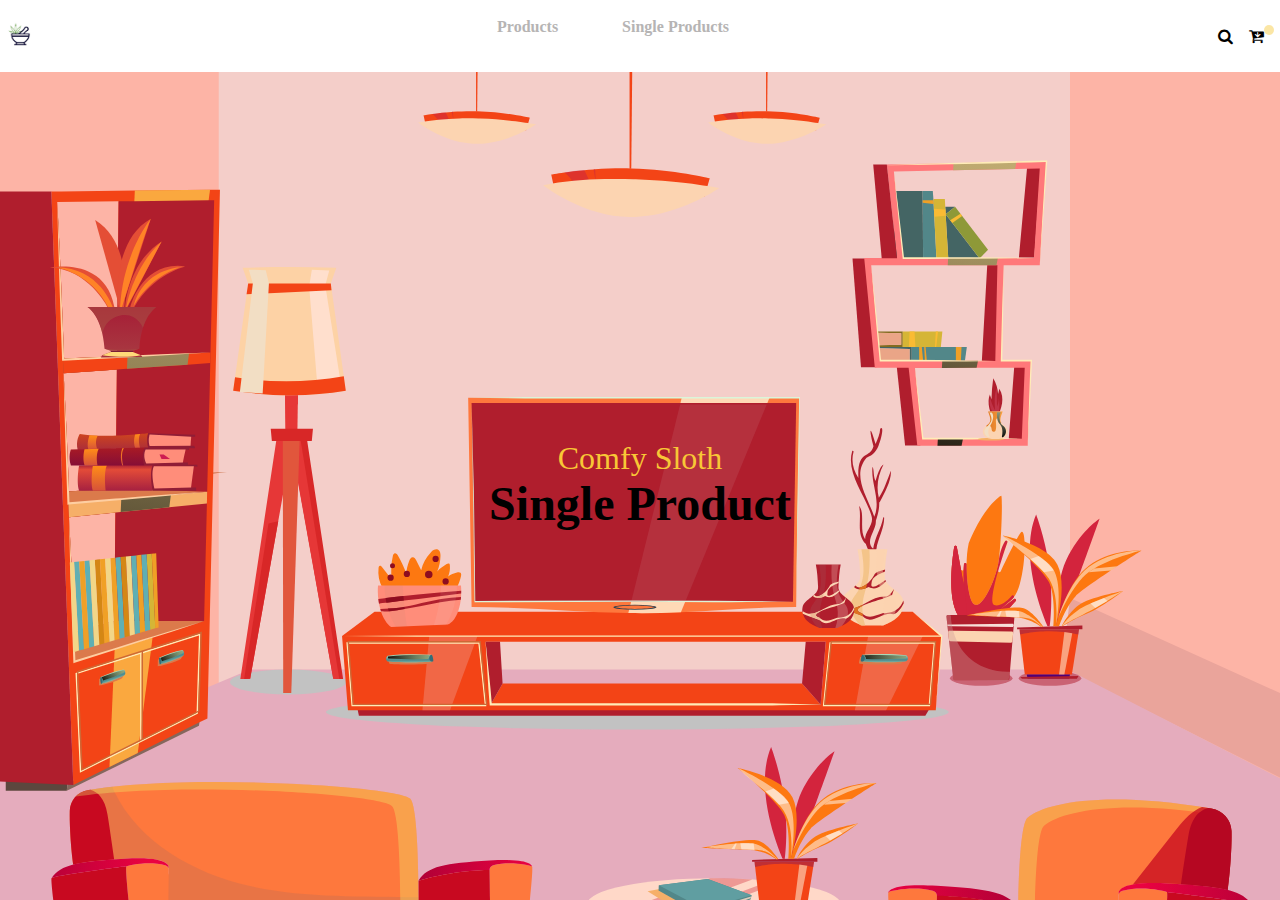
<file: index.html>
<html lang="en">
  <head>
    <meta charset="UTF-8" />
    <meta http-equiv="X-UA-Compatible" content="IE=edge" />
    <meta name="viewport" content="width=device-width, initial-scale=1.0" />

    <title>Document</title>
    <link rel="stylesheet" href="./index.css" />
    <link
      rel="stylesheet"
      href="https://cdnjs.cloudflare.com/ajax/libs/font-awesome/4.7.0/css/font-awesome.min.css"
    />
  </head>
  <body class="app_container">
    <header class="navbar-container">
      <a href="./index.html"><div title="logo"></div></a>
      <nav title="nav-content">
        <a href="./product.html">Products</a>
        <a href="./singleProduct.html">Single Products</a>
      </nav>
      <div class="nav-content-cart">
        <div><i class="fa fa-search"></i></div>
        <div><i class="fa fa-cart-arrow-down cart-content"></i></div>
      </div>
    </header>
    <section class="section-container">
      <div title="app-tittle">Comfy Sloth</div>
      <div id="product-quantities">Single Product</div>
    </section>
    <footer></footer>
  </body>
</html>
</file>
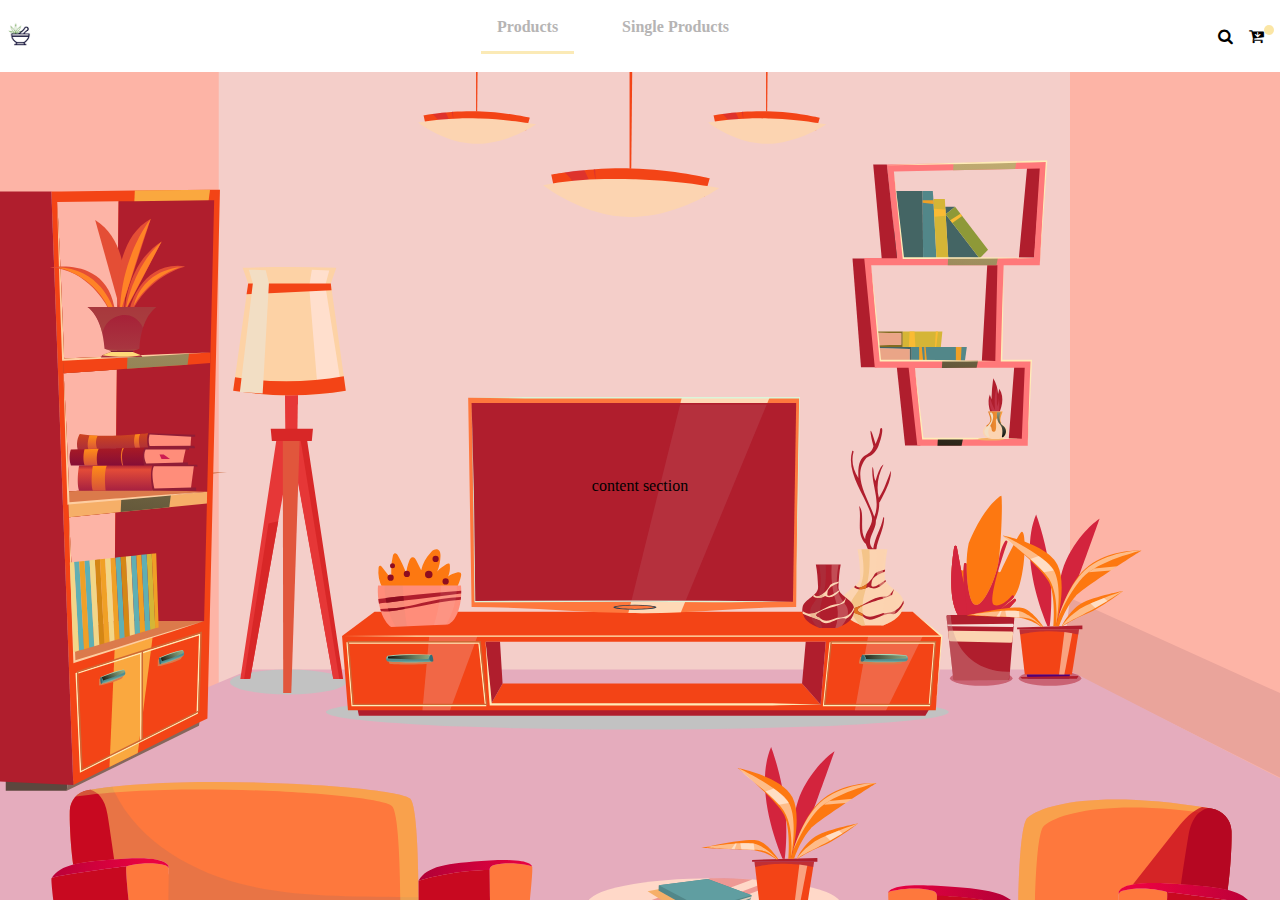
<file: product.html>
<html lang="en">
  <head>
    <meta charset="UTF-8" />
    <meta http-equiv="X-UA-Compatible" content="IE=edge" />
    <meta name="viewport" content="width=device-width, initial-scale=1.0" />

    <title>Document</title>
    <link rel="stylesheet" href="./index.css" />
    <link
      rel="stylesheet"
      href="https://cdnjs.cloudflare.com/ajax/libs/font-awesome/4.7.0/css/font-awesome.min.css"
    />
  </head>
  <body class="app_container">
    <header class="navbar-container">
      <a href="./index.html"><div title="logo"></div></a>
      <nav title="nav-content">
        <a title="product-page" href="./product.html">Products</a>
        <a href="./singleProduct.html">Single Products</a>
      </nav>
      <div class="nav-content-cart">
        <div><i class="fa fa-search"></i></div>
        <div><i class="fa fa-cart-arrow-down cart-content"></i></div>
      </div>
    </header>
    <section class="section-container">content section</section>
    <footer></footer>
  </body>
</html>
</file>
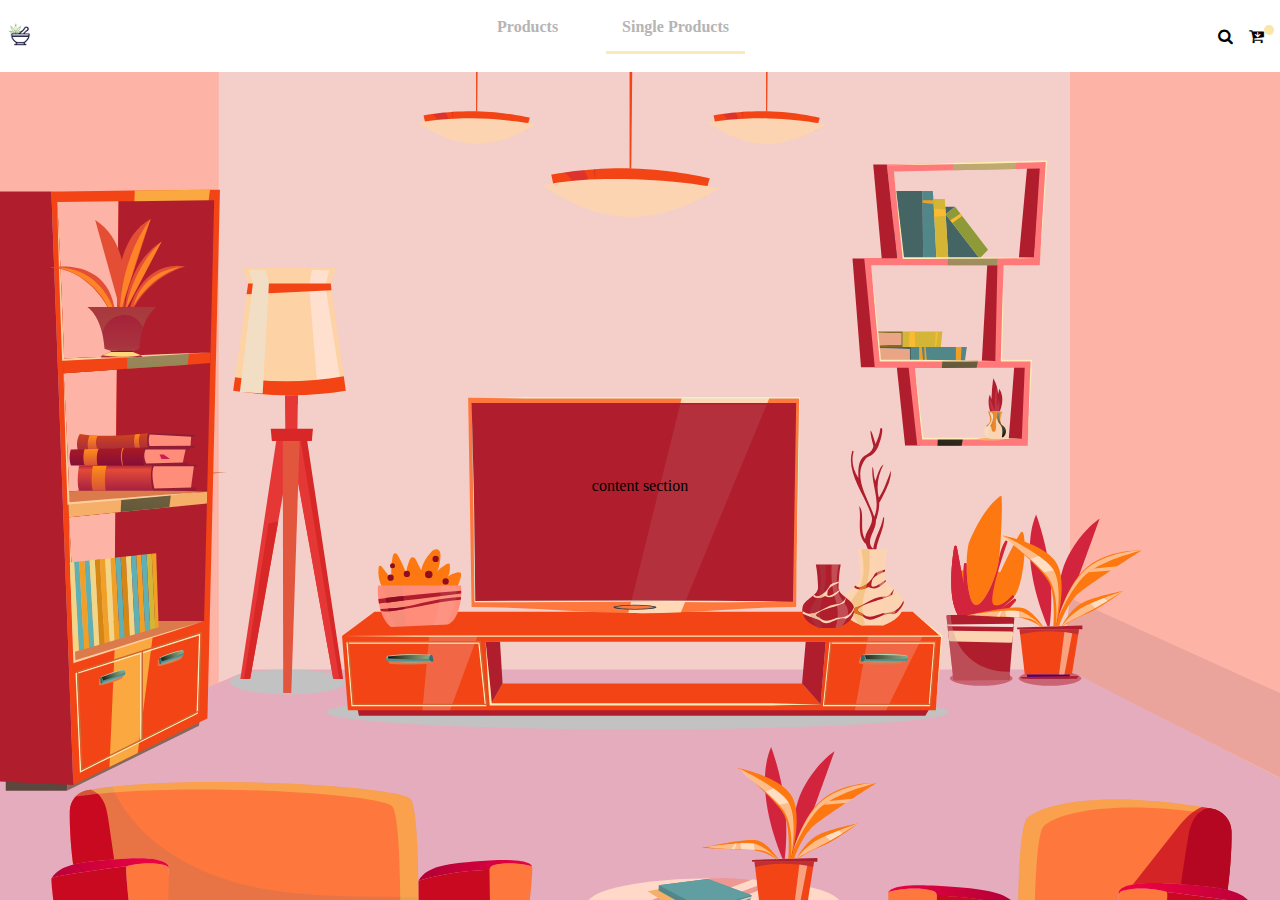
<file: singleProduct.html>
<html lang="en">
  <head>
    <meta charset="UTF-8" />
    <meta http-equiv="X-UA-Compatible" content="IE=edge" />
    <meta name="viewport" content="width=device-width, initial-scale=1.0" />

    <title>Document</title>
    <link rel="stylesheet" href="./index.css" />
    <link
      rel="stylesheet"
      href="https://cdnjs.cloudflare.com/ajax/libs/font-awesome/4.7.0/css/font-awesome.min.css"
    />
  </head>
  <body class="app_container">
    <header class="navbar-container">
      <a href="./index.html"><div title="logo"></div></a>
      <nav title="nav-content">
        <a href="./product.html">Products</a>
        <a title="single-product" href="./singleProduct.html"
          >Single Products</a
        >
      </nav>
      <div class="nav-content-cart">
        <div><i class="fa fa-search"></i></div>
        <div><i class="fa fa-cart-arrow-down cart-content"></i></div>
      </div>
    </header>
    <section class="section-container">content section</section>
    <footer></footer>
  </body>
</html>
</file>
<file: index.css>
body{
    background-color: rgb(218, 210, 210);
    width: 100vw;
    min-height: 100vh;
    margin: 0%;
    padding: 0%;
    box-sizing: border-box;
}
*{
    margin: 0%;
    padding: 0%;
    box-sizing: border-box;
}
.navbar-container{
    width: 100%;
    background-color: white;
    height: 8vh;
    display: flex;
    flex-direction: row;
    align-items: center;
    justify-content: space-between;
}
.section-container{
    width: 100%;
    min-height: 92vh;
    background-color: red;
    display: flex;
    flex-direction: column;
    align-items: center;
    justify-content: center;
    background: url('./Home interior design funiture and nature decor.svg') no-repeat ;
    background-size: cover;
    


    

    
 

    
}
[title="app-tittle"]{
    color: #f8c736;
    font-family: cursive;
    font-size: 2em;
}

[title="nav-content"]{
    /* width: 20%; */
    display: flex;
    flex-direction: row;
    justify-content: space-between;
    color: rgb(164, 162, 162);
    font-weight: bolder;
    cursor: pointer;
    opacity: 0.8;
    height: 100%;
    align-items: center;
    /* background-color: aqua; */
}
[title="nav-content"]:hover{
    opacity: 1;
}
[title="nav-content"]>a{
    text-decoration: none;
    color: rgb(164, 162, 162);
    
  height: 4vh;
  padding-left: 1em;
  padding-right: 1em;
  font-size: 1em;
  margin-right: 2em;
   

}
[title="product-page"]{
    border-bottom: 3px solid #fbe6a5;
   
}
[title="single-product"]{
    border-bottom: 3px solid #fbe6a5;
   
}
[title="logo"]{
    background-image: url('./Screenshot (65).png');
    background-repeat: no-repeat;
    background-size: contain;
    width:2.5em;
    height:2.5em;
    border-radius: 50%;
    cursor: pointer;
}
.nav-content-cart{
    display: flex;
    margin-right: 1em;
   
    justify-content: space-between;
}
.nav-content-cart .fa-cart-arrow-down{
    margin-left: 1em;
    position: relative;
}
.cart-content::after{
    content: '';
    width: 10px;
    height: 10px;
    border-radius: 50%;
    background-color: #fbe6a5;
    position: absolute;
    top: -20%;
}
.section-container>div{
   
    margin-bottom: 0.1em;
}
#product-quantities{
   color: black;
   font-size: 3em;
   font-weight: bolder;
   font-family:cursive;
   /* background-color: #f8c736; */
   line-height: 1;
   
}
</file>
